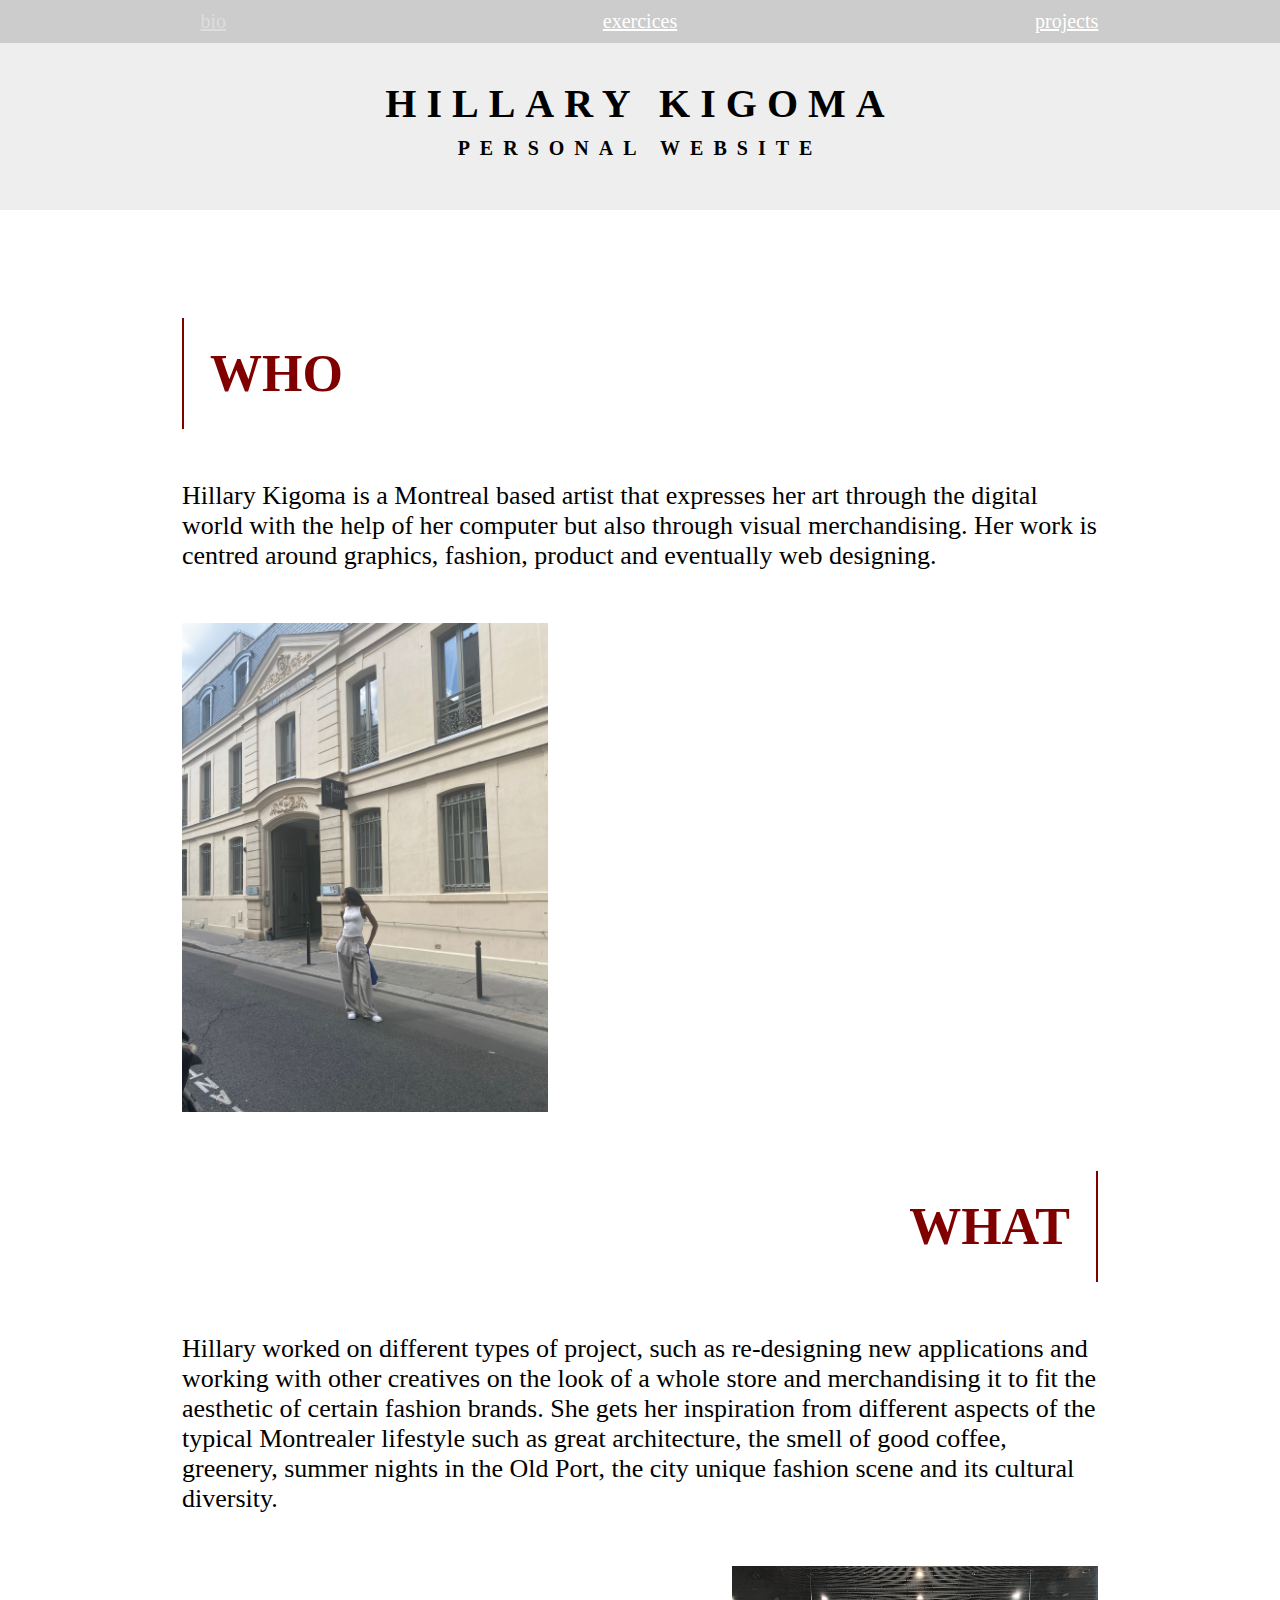
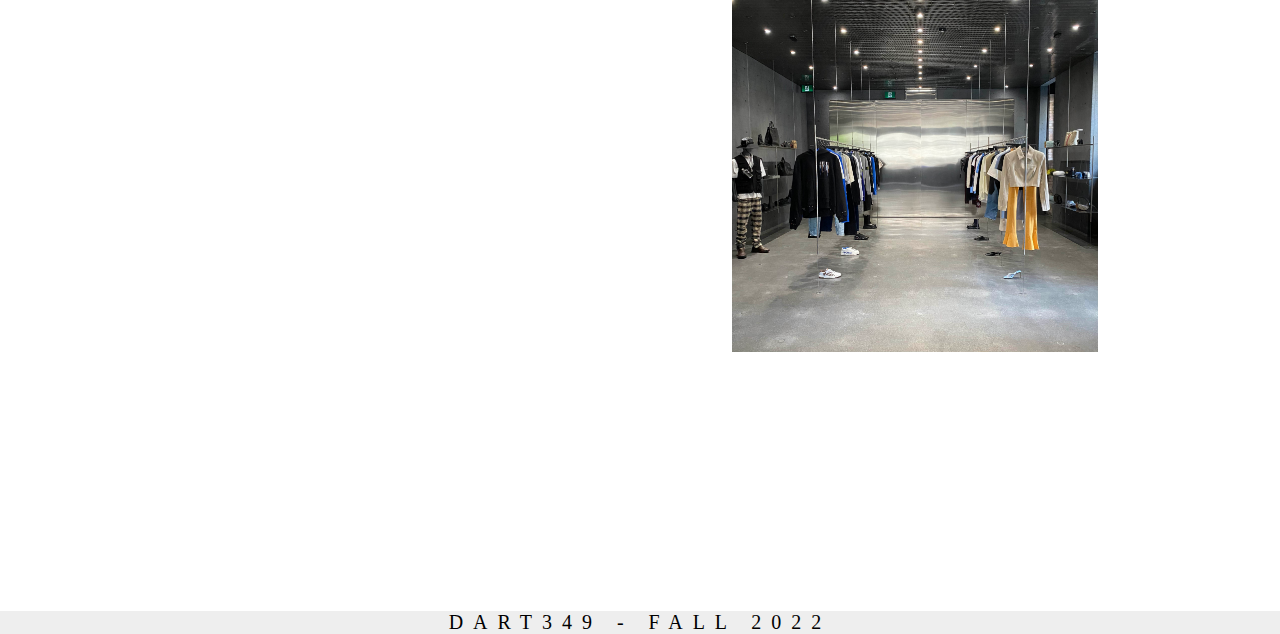
<file: assignment_01/index.html>
<!DOCTYPE html>
<html lang="en">
<head>
  <meta charset="UTF-8">
  <meta name="viewport" content="width=device-width, initial-scale=1.0">
  <meta http-equiv="X-UA-Compatible" content="ie=edge">
  <title>assignment 01 : personal website</title>
  <link rel="stylesheet" href="css/stylesheet.css">
</head>
<body>
  <header>
    <h1>hillary kigoma</h1>
    <h2>personal website</h2>
  </header>

  <nav>
    <a href="index.html">bio</a>
    <a href="exercices.html">exercices</a>
    <a href="projects.html">projects</a>
  </nav>

  <article>

        <div class="heada1">
          <h2>who</h2>
        </div>

        <p>Hillary Kigoma is a Montreal based artist that expresses her art through the digital world with the help of her computer but also through visual merchandising. Her work is centred around graphics, fashion, product and eventually web designing.</p>
    <figure>
      <img src="images/me.jpg" alt="me">
    </figure>

        <div class="heada2">
        <h2>what</h2>
        </div>

        <p>Hillary worked on different types of project, such as re-designing new applications and working with other creatives on the look of a whole store and merchandising it to fit the aesthetic of certain fashion brands. She gets her inspiration from different aspects of the typical Montrealer lifestyle such as great architecture, the smell of good coffee, greenery, summer nights in the Old Port, the city unique fashion scene and its cultural diversity.</p>

  <figure>
    <div class="w1">
        <img src="images/work.jpg" alt="work" class="work" >
    </div>

  </figure>


  </article>

<footer>dart349 - fall 2022</footer>

</body>

</html>
</file>
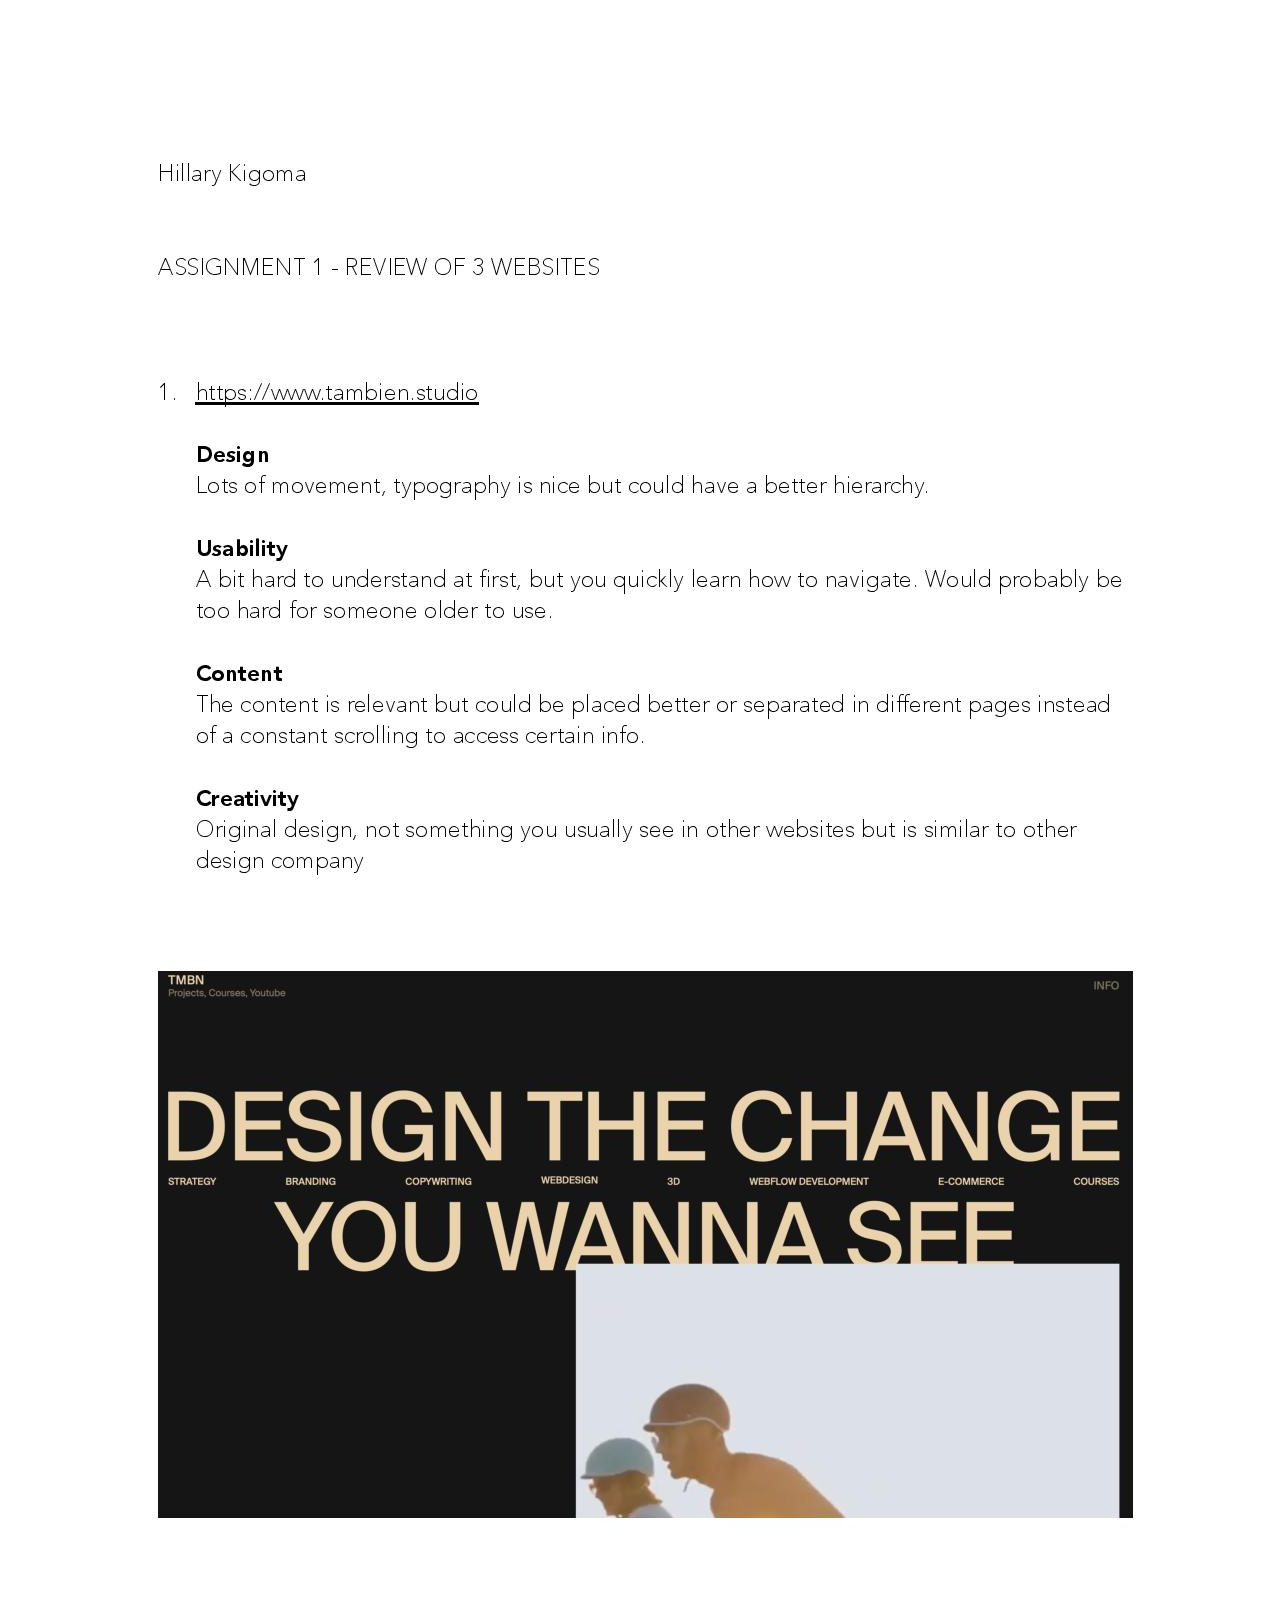
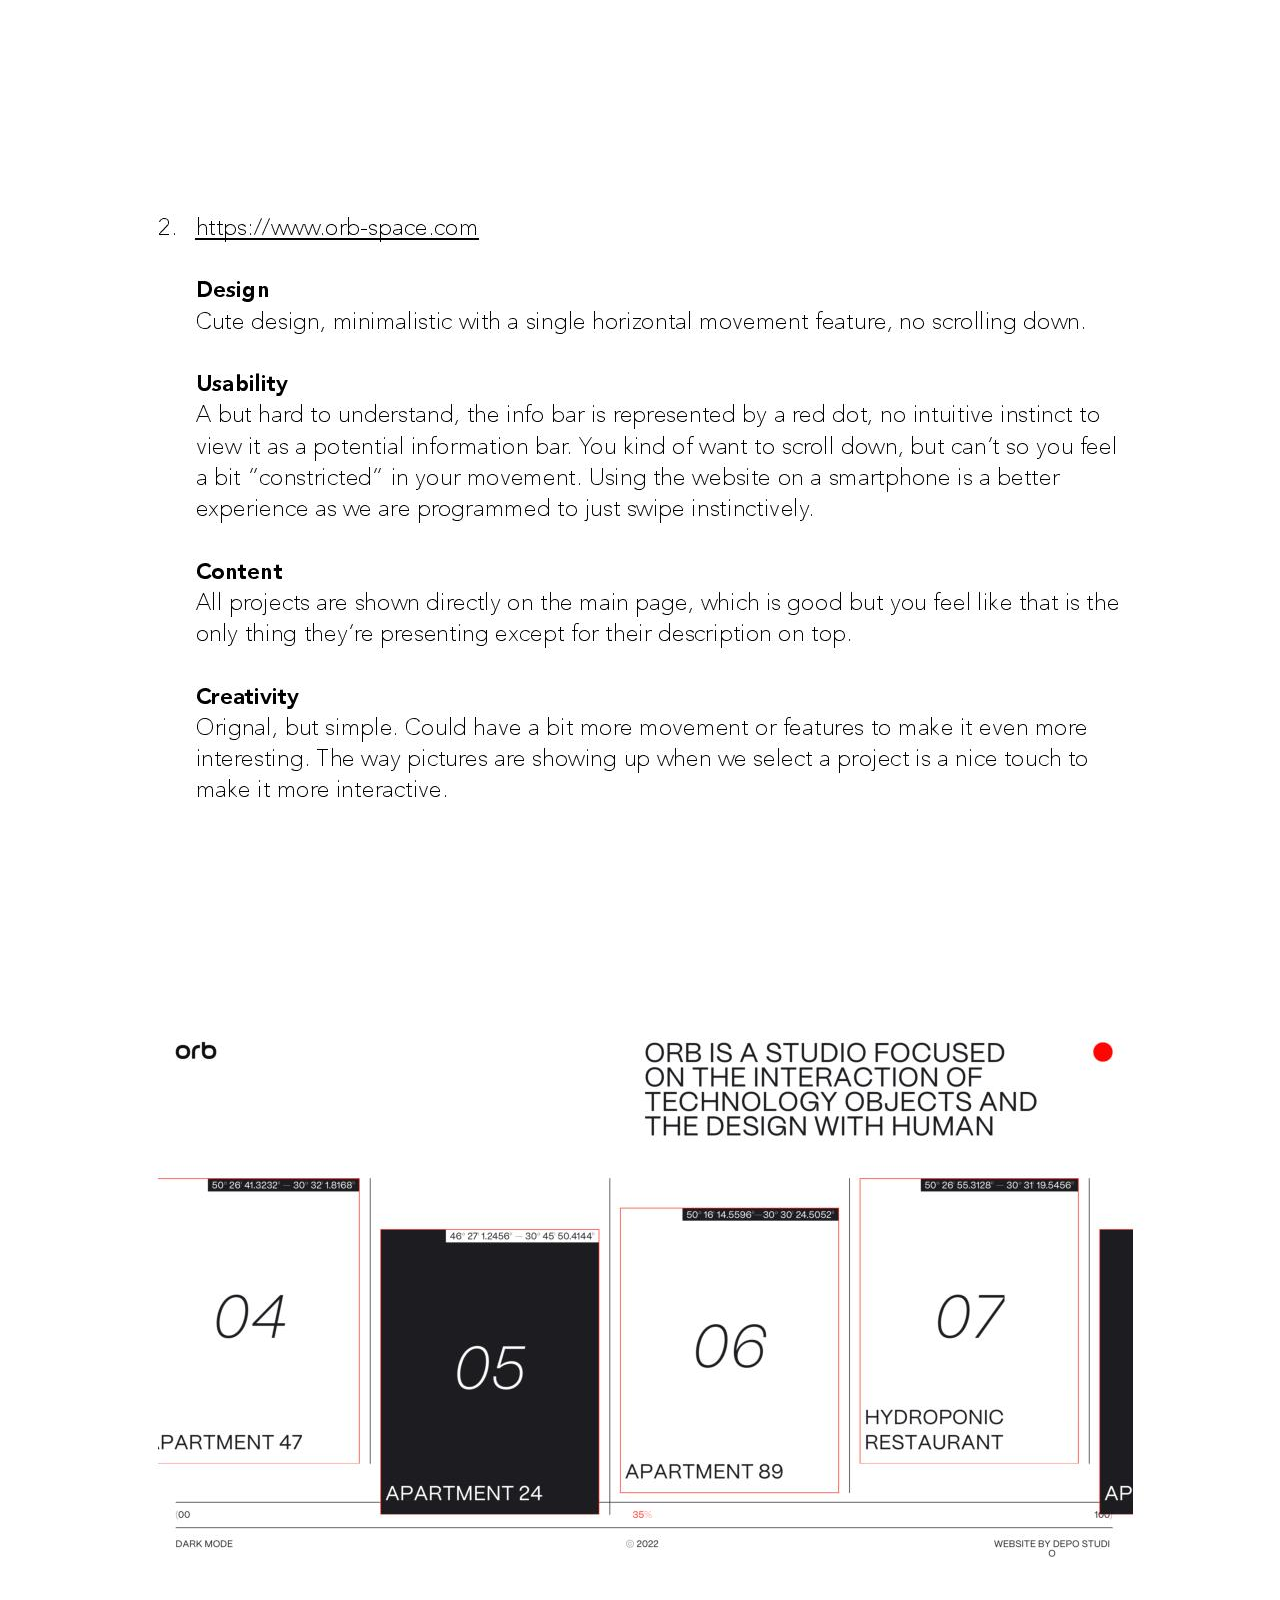
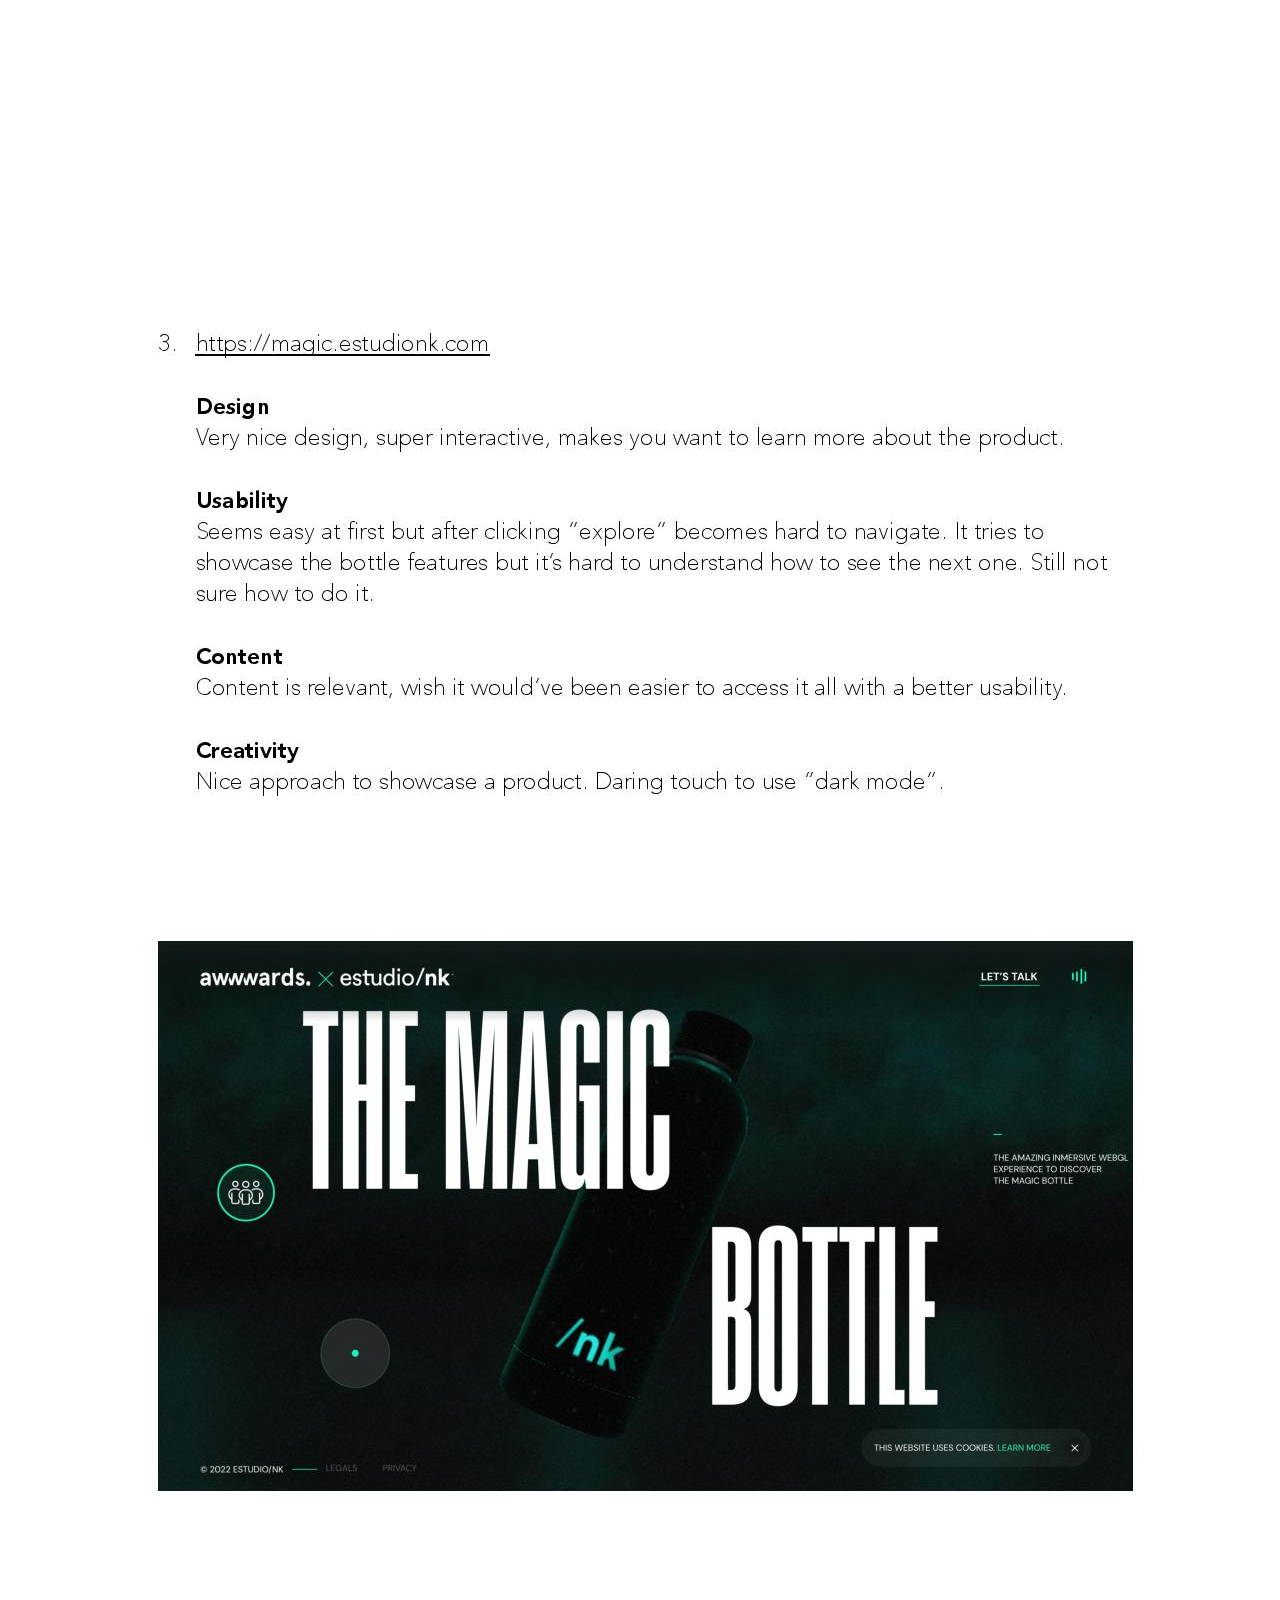
<file: assignment_01/hm/class1/index.html>
<!DOCTYPE html>
<html lang="en">
<head>
  <meta charset="UTF-8">
  <meta name="viewport" content="width=device-width, initial-scale=1.0">
  <meta http-equiv="X-UA-Compatible" content="ie=edge">
  <title>Document</title>
</head>
<body>

<img src="images/r1.jpg" alt="review1">
<img src="images/r2.jpg" alt="review2">
<img src="images/r3.jpg" alt="review3">

</body>
</html>
</file>
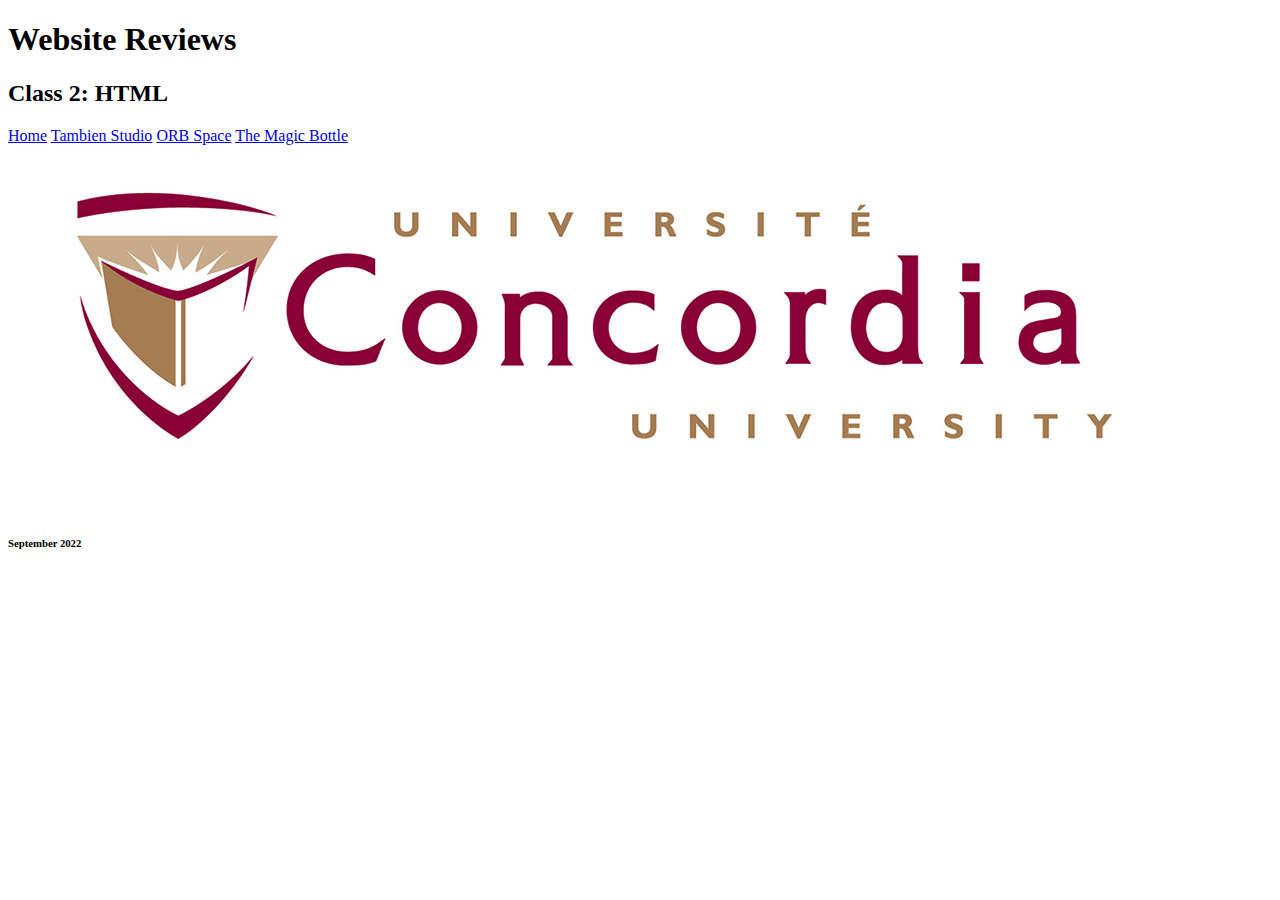
<file: assignment_01/hm/class2/index.html>
<!DOCTYPE html>
<html lang="en">

<head>
  <meta charset="UTF-8">
  <meta name="viewport" content="width=device-width, initial-scale=1.0">
  <meta http-equiv="X-UA-Compatible" content="ie=edge">
  <title>dart 349 class 2: intro to html</title>
</head>

<body>
  <h1> Website Reviews</h1>
  <h2>Class 2: HTML</h2>

  <a href="index.html">Home</a>
  <a href="review1.html">Tambien Studio</a>
  <a href="review2.html">ORB Space</a>
  <a href="review3.html">The Magic Bottle</a>

  <img src="images/concordia_logo.jpg" alt="concordia logo">

  <h6>September 2022</h6>

</body>
</html>
</file>
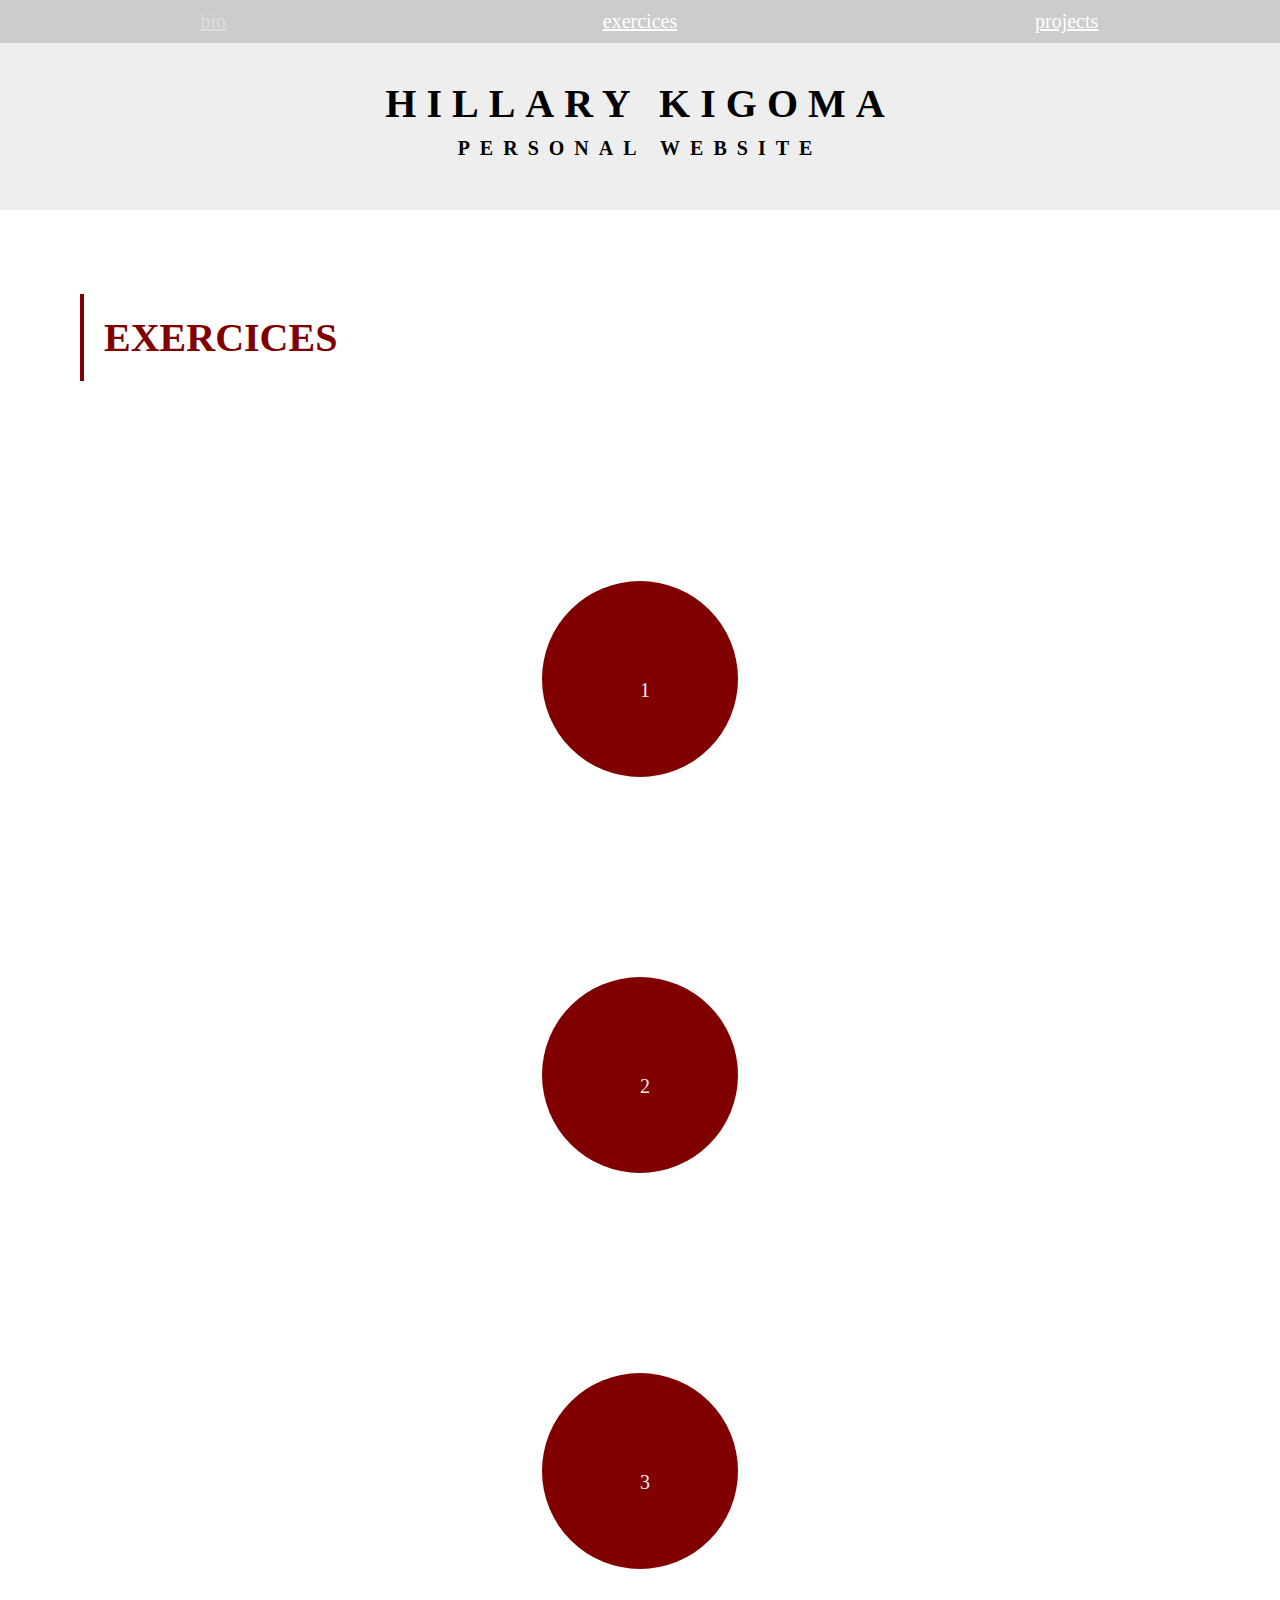
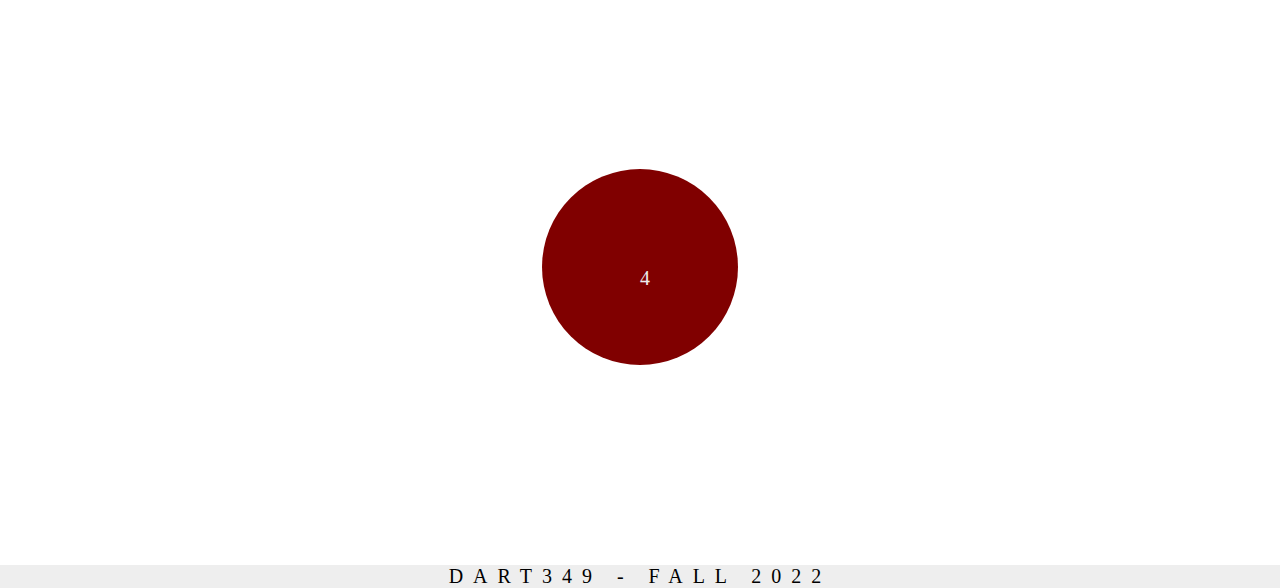
<file: assignment_01/exercices.html>
<!DOCTYPE html>
<html lang="en">
<head>
  <meta charset="UTF-8">
  <meta name="viewport" content="width=device-width, initial-scale=1.0">
  <meta http-equiv="X-UA-Compatible" content="ie=edge">
  <title>assignment 01 : personal website</title>
  <link rel="stylesheet" href="css/stylesheet.css">
</head>
<body>
  <header>
    <h1>hillary kigoma</h1>
    <h2>personal website</h2>
  </header>

  <nav>
    <a href="index.html">bio</a>
    <a href="exercices.html">exercices</a>
    <a href="projects.html">projects</a>
  </nav>


<div class="ex1234">
  <h2>exercices</h2>
  <a href="hm/class1"> <div class="ex">1</div> </a>
  <a href="hm/class2"> <div class="ex">2</div> </a>
  <a href="hm/class3"> <div class="ex">3</div> </a>
  <div class="ex">4</div>


</div>

<footer>dart349 - fall 2022</footer>

</body>

</html>
</file>
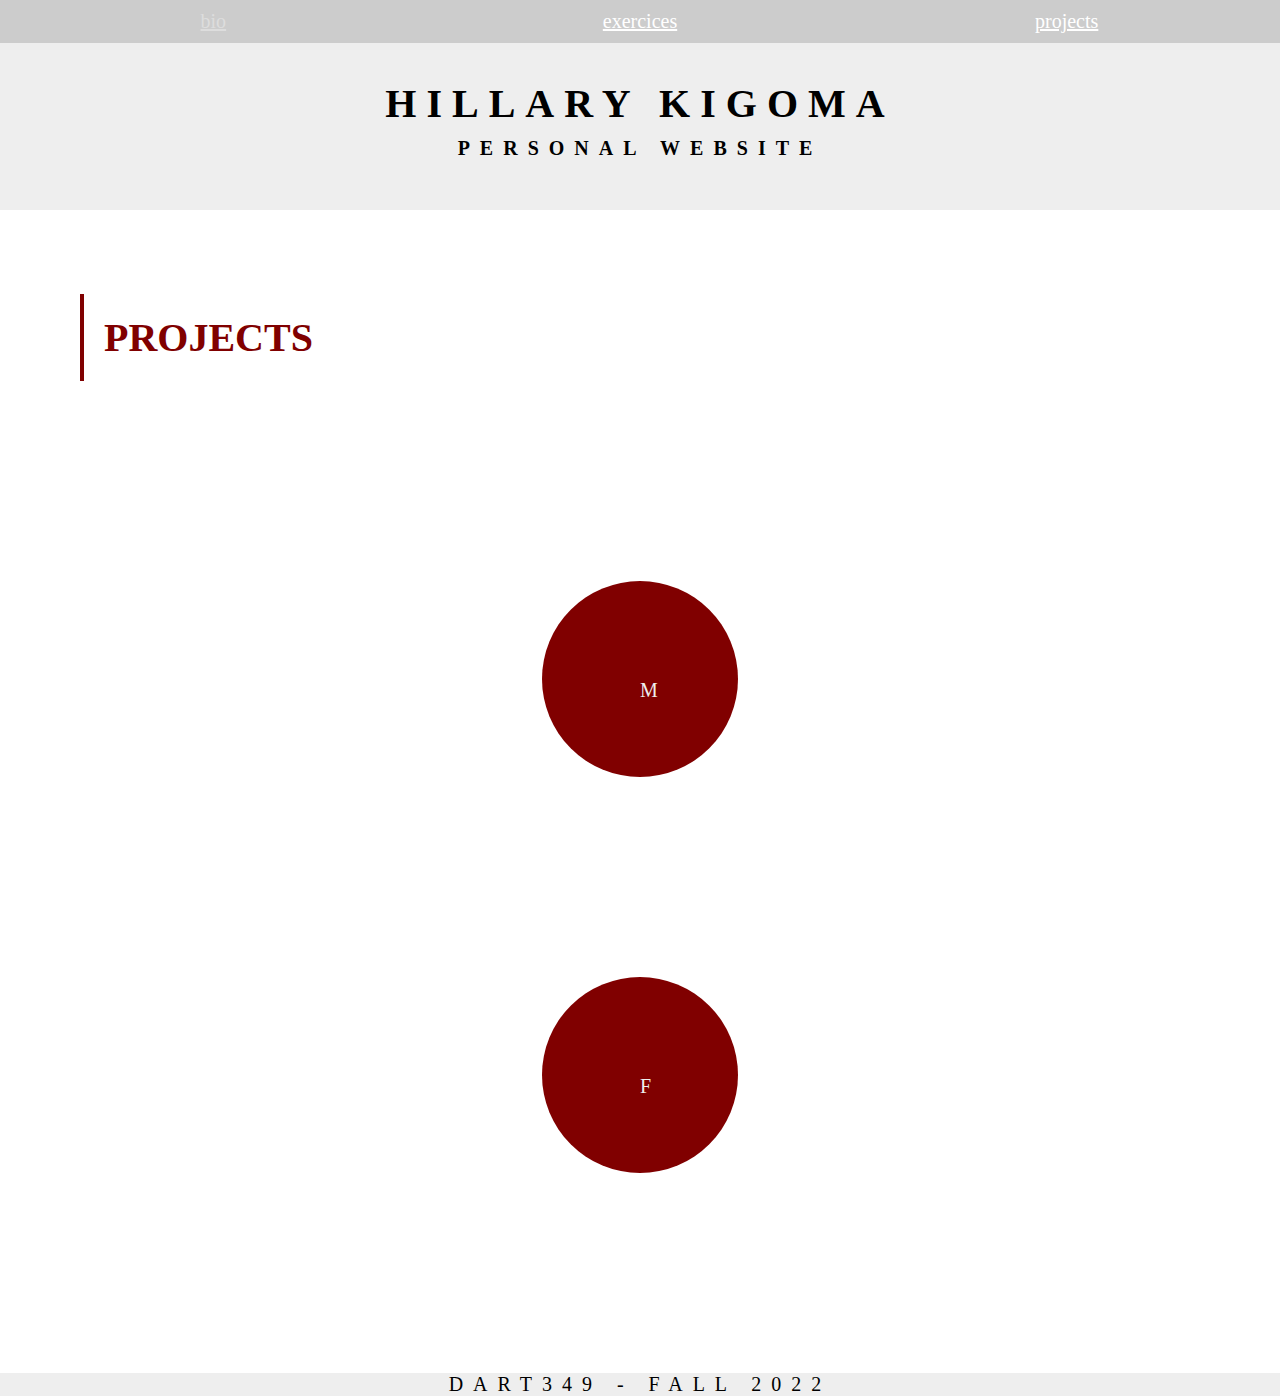
<file: assignment_01/projects.html>
<!DOCTYPE html>
<html lang="en">
<head>
  <meta charset="UTF-8">
  <meta name="viewport" content="width=device-width, initial-scale=1.0">
  <meta http-equiv="X-UA-Compatible" content="ie=edge">
  <title>assignment 01 : personal website</title>
  <link rel="stylesheet" href="css/stylesheet.css">
</head>
<body>
  <header>
    <h1>hillary kigoma</h1>
    <h2>personal website</h2>
  </header>

  <nav>
    <a href="index.html">bio</a>
    <a href="exercices.html">exercices</a>
    <a href="projects.html">projects</a>
  </nav>


<div class="projects">
  <h2>projects</h2>
  <div class="pro">M</div>
  <div class="pro">F</div>

</div>

<footer>dart349 - fall 2022</footer>

</body>

</html>
</file>
<file: assignment_01/css/stylesheet.css>
*{
  margin: 0;
  padding: 0;
  box-sizing: border-box;
}

body{
  font-family: times, serif;
  font-size: 20px;

}

article{
  padding: 2em;
  font-family: times,serif;
  font-size: 1.3em;
  color: #black;
  margin-left: 5em;
  margin-right: 5em;
}

article h2{
  padding: .5em;
  font-family: times,serif;
  font-size: 2em;
  text-transform: uppercase;
  color: #800000;
  margin: 1em 0 1em;
}

header{
  background-color: #eee;
  color: black;
  padding: 2em;
  border-top: 2em solid #fff;
  border-bottom: .2em solid #fff;
  text-align: center;
  text-transform: uppercase;
  letter-spacing: .5em;
}

h1{
  font-size: 2em;
  font-family: times, serif;

}

header h2{
  padding: .5em;
  font-size: 1em;
  text-transform: uppercase;
  letter-spacing: .5em;
}

nav{
  background: #eee;
  color:#fff;
  position: fixed;
  top:0;
  left:0;
  width:100%;
  z-index: 100;
  display:flex;
  justify-content: center;
}

nav a:link{
  flex:1;
  text-align: center;
  color:#fff;
  background: #ccc;
  padding: .5em;
}

nav a:visited{
  color: #800000
}

nav a:active{
  color: #800000;
}

nav a:hover{
  color: #ddd;
}

img{
  width: 40%;
  margin-top: 2em;
}

footer{
text-align: center;
text-transform: uppercase;
font-size: 1em;
font-family: times, serif;
letter-spacing: .5em;
background-color: #eee;
margin-top: 10em;

}


.w1{
 text-align: right;
}

.heada1{
  text-align: left;
  border-left: .1em solid #800000;

}

.heada2{
  text-align: right;
  border-right: .1em solid #800000;
}

.ex1234 h2{
  padding: .5em;
  font-family: times,serif;
  font-size: 2em;
  text-transform: uppercase;
  color: #800000;
  margin-left:2em;
  margin-top: 2em;
  text-align: left;
  border-left: .1em solid #800000;

}

.ex1234{
font-family: times, serif;
font-size: 1em;
text-align: center;
margin-right: 15em;
}

.ex{
  background-color: #800000;
  width: 20px;
  height: 20px;
  text-align: center;
  border-radius: 100%;
  color: #eee;
  padding: 10%;
  margin-top: 10em;
  margin-left: 15em;
  display: inline-block;
}

.ex:hover{
  opacity: 20%;
}

.projects{
  font-family: times, serif;
  font-size: 1em;
  text-align: center;
  margin-right: 15em;

}

.projects h2{
  padding: .5em;
  font-family: times,serif;
  font-size: 2em;
  text-transform: uppercase;
  color: #800000;
  margin-left:2em;
  margin-top: 2em;
  text-align: left;
  border-left: .1em solid #800000;
}

.pro{
  background-color: #800000;
  width: 20px;
  height: 20px;
  border-radius: 100%;
  color: #eee;
  padding: 10%;
  margin-top: 10em;
  margin-left: 15em;
  display: inline-block;

}

.pro:hover{
  opacity: 20%;
}
</file>
